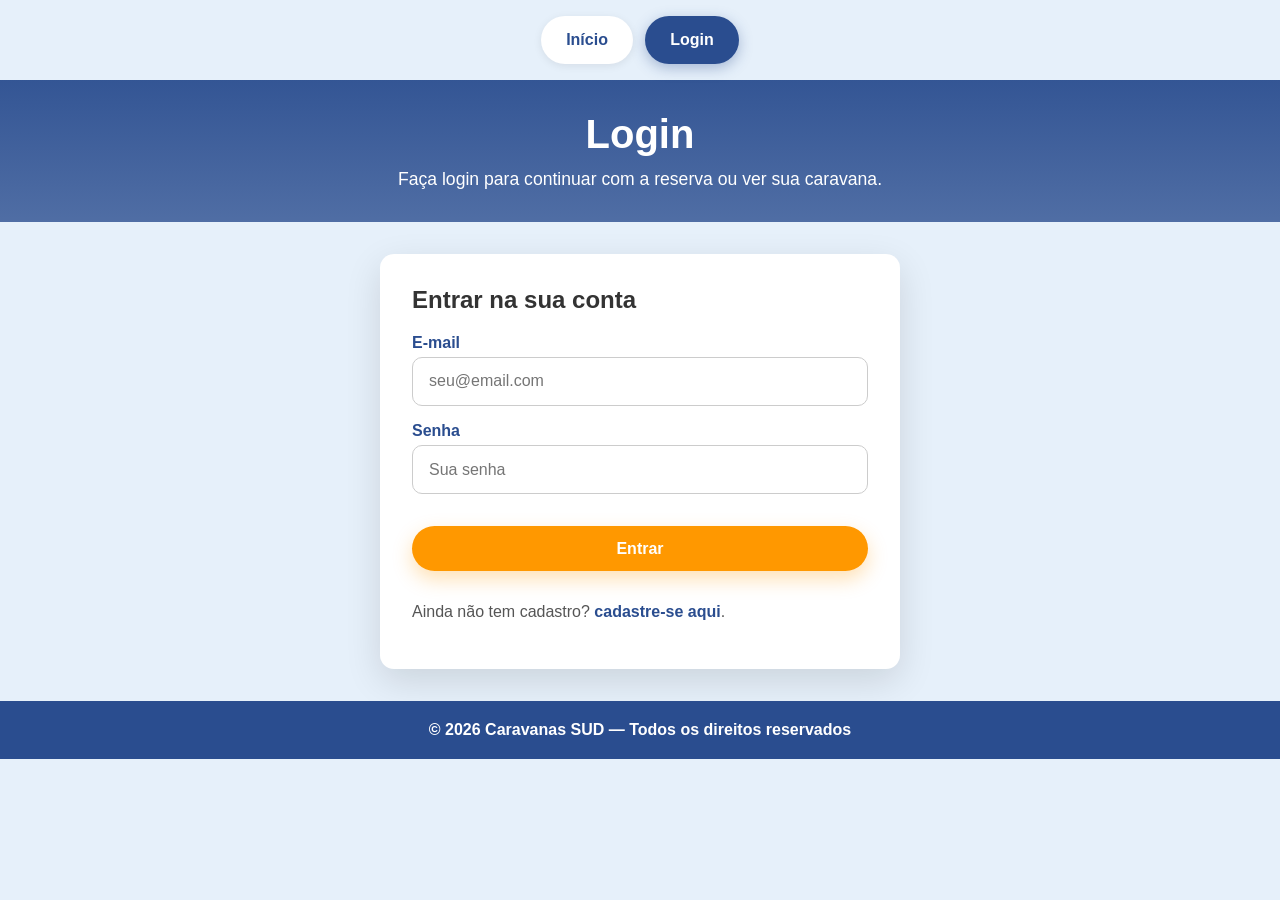
<file: index.html>
<!DOCTYPE html>
<html lang="pt-BR">
<head>
    <meta charset="UTF-8">
    <meta name="viewport" content="width=device-width, initial-scale=1.0">
    <title>Caravanas SUD ao Templo</title>
	<!-- Estilos -->
    <link rel="stylesheet" href="css/base.css" />
    <link rel="stylesheet" href="css/nav.css" />
    <link rel="stylesheet" href="css/modais.css" />
    <link rel="stylesheet" href="css/calendario.css" />
    <link rel="stylesheet" href="css/video.css" />
    <link rel="stylesheet" href="css/responsivo.css" />
</head>
<body>
    <header id="home">
        <!-- Navegação principal -->
		<nav class="top-nav" aria-label="Menu principal">
			<a href="index.html" class="active">Início</a>
			<a href="login.html">Login</a>
			<a href="minha_caravana.html">Minha caravana</a>
		</nav>
		<!-- Imagem do cabeçalho + texto sobreposto (num wrapper próprio, pra não ficar atrás do menu) -->
		<div class="header-hero">
			<img src="img/onibus_com_templo.png" alt="Ônibus e templo" class="header-img" />
			<div class="header-text">
				<h1>Caravanas SUD à Casa do Senhor</h1>
				<p class="subtitle">Uma jornada de fé e serviços de amor</p>
			</div>
		</div>
	</header>

	<main>
		<!-- Seção de requisitos -->
		<section class="grid">
			<!-- Cartão de requisitos -->
			<div class="card">
				<!-- Título do cartão -->
				<h2>Requisitos</h2>
				<!-- Lista de requisitos -->
				<ul>
					<li>✔️ Recomendação válida</li>
					<li>✔️ Reserva de ordenanças antecipada</li>
					<li>✔️ Pagamento da passagem confirmado</li>
				</ul>
			</div>
			<!-- Cartão de custos -->
			<div class="card">
				<!-- Título do cartão -->
				<h2>Custos</h2>
				<!-- Lista de custos -->
				<ul>
					<li>💰 R$205,00 por pessoa</li>
					<li>💳 Pagamento online pelo site da igreja</li>
					<li>💵 Pagamento com cartão de crédito</li>
					<li>📅 Pagar até 15 dias antes da data de saída da caravana</li>
				</ul>
			</div>
		</section>
		<!-- Seção de reservas -->
		<section class="reservas">
			<!-- Cartão de reservas -->
			<div class="card">
				<h2>Reservas de Ordenanças</h2>
				<p>📝 Faça sua reserva online</p>
				<!-- Botão de reserva -->
				<button class="btn-secundario" onclick="window.open('https://www.churchofjesuschrist.org/', '_blank')">Reservar Agora</button>
				<p>📞 Dúvidas? <button type="button" id="linkDuvidasWhatsapp" class="btn-link">Fale com seu líder no WhatsApp</button></p>
			</div>
			<!-- Cartão de horários e logística -->
			<div class="card">
				<h2>Horários e Logistica</h2>
				<ul>
					<li>🕒 Saída: 20hs | Retorno: 14hs</li>
					<li>📍 Embarque: Capela de Cobilândia</li>
					<li>🚌 Transporte em ônibus Marlin Azul</li>
				</ul>
			</div>
		</section>
		<!-- Seção de renovação de recomendação -->
		<section class="recomendacao">
			<div class="card">
				<h2>Precisa renovar sua recomendação?</h2>
				<p>Agende sua entrevista de renovação com o secretário.</p>
				<button id="btnAgendarEntrevista" class="btn-secundario">Agendar minha entrevista</button>
			</div>
		</section>

		<!-- Seção de inscrição -->
		<section class="inscricao">
			<div class="card card-destaque">
				<h2>Inscrição na Caravana</h2>
				<p>Confirme sua presença e envie o número do seu documento com foto.</p>
				<button id="btnAbrirInscricao">Fazer minha inscrição</button>
			</div>
		</section>

		<!-- Modal de inscrição, carregado de partials/modal-inscricao.html -->
		<div data-partial="partials/modal-inscricao.html"></div>

		<!-- Modal de agendamento de entrevista, carregado de partials/modal-entrevista.html -->
		<div data-partial="partials/modal-entrevista.html"></div>

		<!-- Seção de perguntas frequentes -->
		<section class="faq">
			<h2>Perguntas Frequentes</h2>
			<!-- Pergunta 1 -->
			<details>
				<summary>Posso levar crianças?</summary>
				<p>Sim, desde que tenha um adulto responsável para cuidar dela</p>
			</details>
			<!-- Pergunta 2 -->
			<details>
				<summary>E se minha recomendação estiver vencida?</summary>
				<p>É necessário renová-la antes da data de saída da caravana, se esse for o seu caso recomenda-se entrar em contato com o secretário da sua Ala e solicitar uma entrevista com um membro do bispado o mas rápido possível</p>
			</details>
			<!-- Pergunta 3 -->
			<details>
				<summary>Posso mudar a data da minha ida na caravana?</summary>
				<p>Sim, desde que haja vagas disponíveis e seja feito dentro do prazo estabelecido que é de 15 dias antes da data de saída</p>
			</details>
		</section>
		<!-- Seção de inspiração -->
		<section class="inspiração">
			<blockquote>"Ir a Casa do Senhor nos aproxima d'Ele e nos enche de paz."<br><span>- Presidente Thomas S. Monson</span></blockquote>
		</section>
		<!-- Seção de vídeo -->
		<section class="video">
			<h2>Assista ao vídeo</h2>
			<!-- Miniatura clicável que abre o vídeo num modal -->
			<button type="button" id="btnAbrirVideo" class="video-thumb" aria-label="Assistir ao vídeo">
				<img src="img/poster-reservas.png" alt="Prévia do vídeo" />
				<span class="video-play-icon" aria-hidden="true">▶</span>
			</button>
		</section>

		<!-- Modal do vídeo, carregado de partials/modal-video.html -->
		<div data-partial="partials/modal-video.html"></div>
	</main>

	<!-- Menu flutuante (FAB): bolinha "+" que expande com os links -->
	<div class="floating-nav">
		<div id="fabLinks" class="floating-nav-links" hidden>
			<a href="minha_caravana.html" class="floating-link">Minha caravana</a>
			<a href="login.html" class="floating-link">Login</a>
		</div>
		<button type="button" id="fabToggle" class="fab-toggle" aria-label="Abrir menu" aria-expanded="false">＋</button>
	</div>

	<!-- Modal de dúvidas, carregado de partials/modal-duvidas.html -->
	<div data-partial="partials/modal-duvidas.html"></div>

	<!-- Rodapé do site -->
	<footer class="site-footer">
		<p>© 2026 Caravanas SUD — Todos os direitos reservados</p>
	</footer>

	<!-- Scripts (nesta ordem: config primeiro, partials carregam os modais, depois cada funcionalidade) -->
	<script src="js/config.js" defer></script>
	<script src="js/auth.js" defer></script>
	<script src="js/nav.js" defer></script>
	<script src="js/partials.js" defer></script>
	<script src="js/video.js" defer></script>
	<script src="js/inscricao.js" defer></script>
	<script src="js/duvidas.js" defer></script>
	<script src="js/entrevista.js" defer></script>
</body>
</html>
</file>
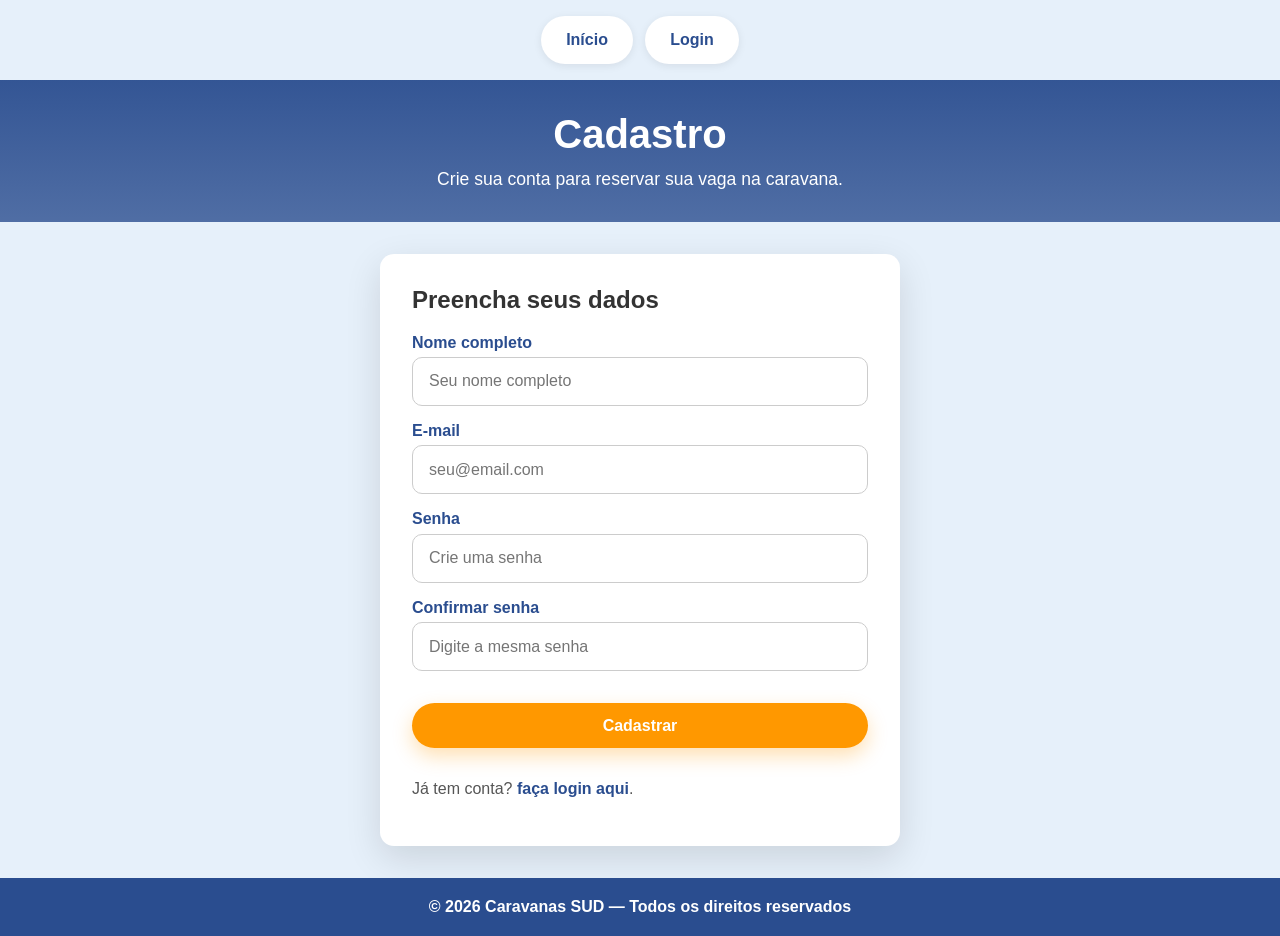
<file: cadastro.html>
<!DOCTYPE html>
<html lang="pt-BR">
<head>
    <meta charset="UTF-8">
    <meta name="viewport" content="width=device-width, initial-scale=1.0">
    <title>Cadastro - Caravanas SUD</title>
    <link rel="stylesheet" href="css/base.css" />
    <link rel="stylesheet" href="css/nav.css" />
</head>
<body>
    <header>
        <nav class="top-nav" aria-label="Menu principal">
            <a href="index.html">Início</a>
            <a href="login.html">Login</a>
            <a href="minha_caravana.html">Minha caravana</a>
        </nav>
        <div class="page-hero">
            <h1>Cadastro</h1>
            <p>Crie sua conta para reservar sua vaga na caravana.</p>
        </div>
    </header>
    <main class="form-page">
        <section class="form-card">
            <h2>Preencha seus dados</h2>
            <form id="formCadastro">
                <label>Nome completo
                    <input type="text" id="inputCadastroNome" placeholder="Seu nome completo" required />
                </label>
                <label>E-mail
                    <input type="email" id="inputCadastroEmail" placeholder="seu@email.com" required />
                </label>
                <label>Senha
                    <input type="password" id="inputCadastroSenha" placeholder="Crie uma senha" required />
                </label>
                <label>Confirmar senha
                    <input type="password" id="inputCadastroConfirmarSenha" placeholder="Digite a mesma senha" required />
                </label>
                <button type="submit">Cadastrar</button>
            </form>
            <p class="small-text">Já tem conta? <a href="login.html">faça login aqui</a>.</p>
        </section>
    </main>
    <footer class="site-footer">
        <p>© 2026 Caravanas SUD — Todos os direitos reservados</p>
    </footer>
    <script src="js/auth.js" defer></script>
    <script src="js/cadastro.js" defer></script>
</body>
</html>
</file>
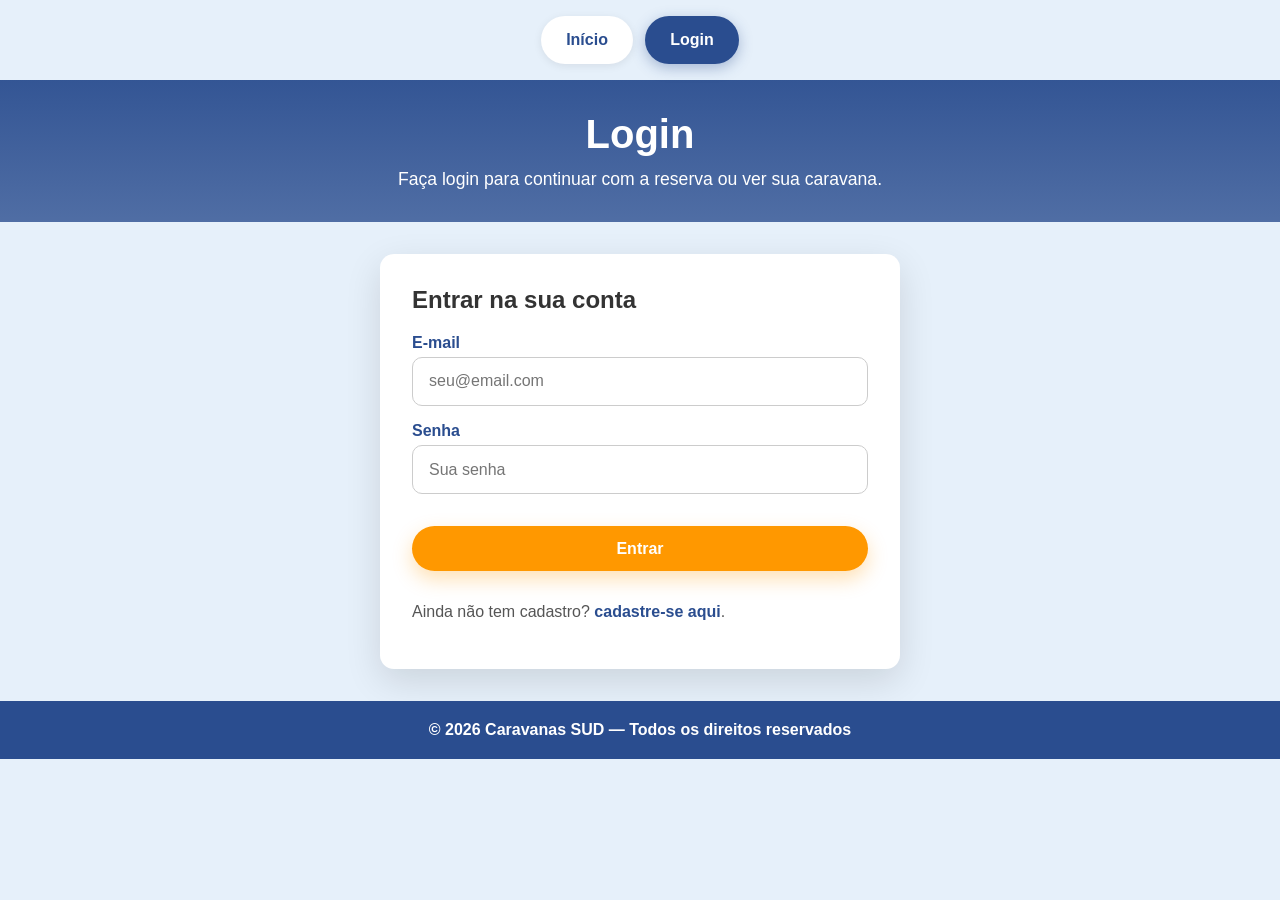
<file: login.html>
<!DOCTYPE html>
<html lang="pt-BR">
<head>
    <meta charset="UTF-8">
    <meta name="viewport" content="width=device-width, initial-scale=1.0">
    <title>Login - Caravanas SUD</title>
    <link rel="stylesheet" href="css/base.css" />
    <link rel="stylesheet" href="css/nav.css" />
</head>
<body>
    <header>
        <nav class="top-nav" aria-label="Menu principal">
            <a href="index.html">Início</a>
            <a href="login.html" class="active">Login</a>
            <a href="minha_caravana.html">Minha caravana</a>
        </nav>
        <div class="page-hero">
            <h1>Login</h1>
            <p>Faça login para continuar com a reserva ou ver sua caravana.</p>
        </div>
    </header>
    <main class="form-page">
        <section class="form-card">
            <h2>Entrar na sua conta</h2>
            <form id="formLogin">
                <label>E-mail
                    <input type="email" id="inputLoginEmail" placeholder="seu@email.com" required />
                </label>
                <label>Senha
                    <input type="password" id="inputLoginSenha" placeholder="Sua senha" required />
                </label>
                <button type="submit">Entrar</button>
            </form>
            <p class="small-text">Ainda não tem cadastro? <a href="cadastro.html">cadastre-se aqui</a>.</p>
        </section>
    </main>
    <footer class="site-footer">
        <p>© 2026 Caravanas SUD — Todos os direitos reservados</p>
    </footer>
    <script src="js/auth.js" defer></script>
    <script src="js/login.js" defer></script>
</body>
</html>
</file>
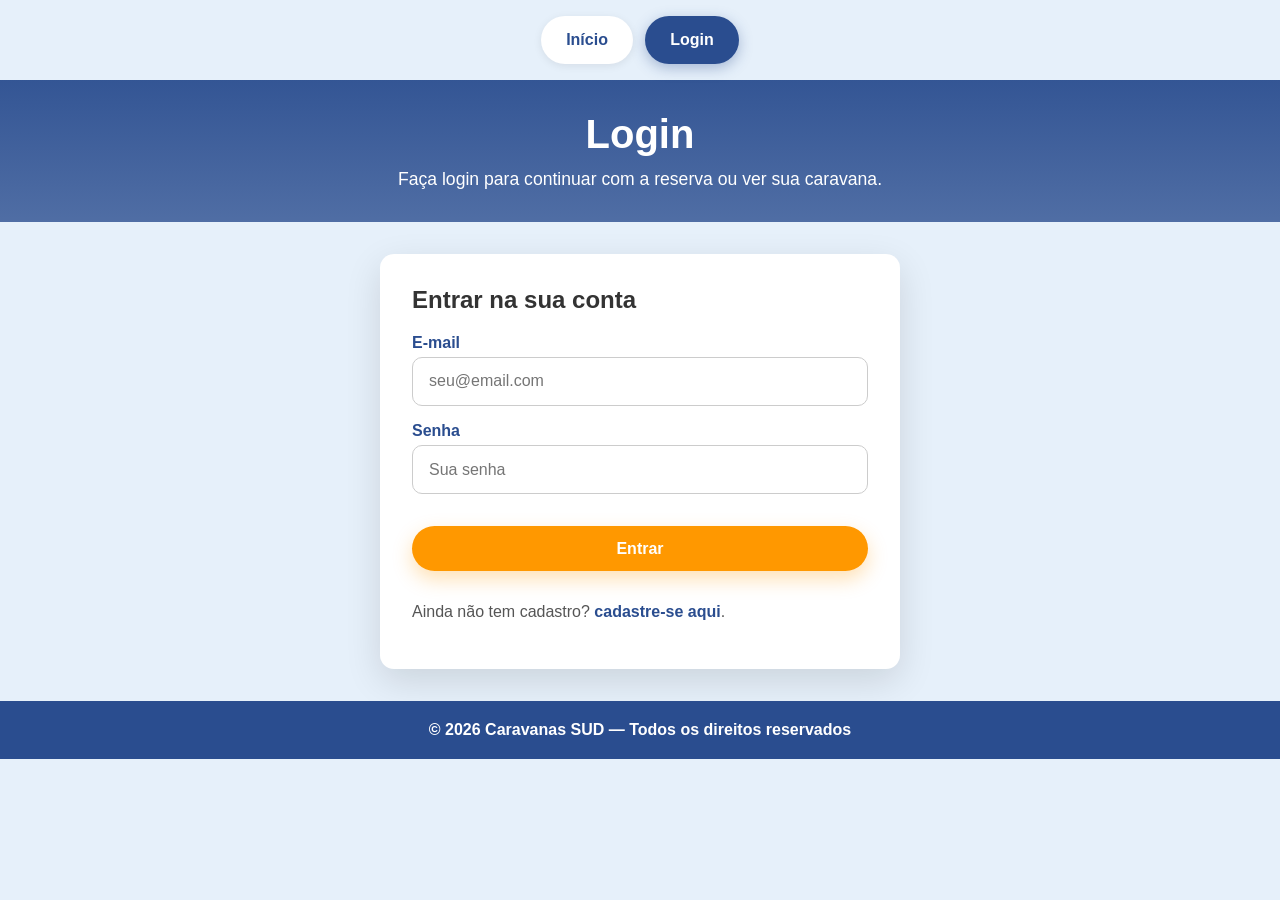
<file: minha_caravana.html>
<!DOCTYPE html>
<html lang="pt-BR">
<head>
    <meta charset="UTF-8">
    <meta name="viewport" content="width=device-width, initial-scale=1.0">
    <title>Minha Caravana - Caravanas SUD</title>
    <link rel="stylesheet" href="css/base.css" />
    <link rel="stylesheet" href="css/nav.css" />
</head>
<body>
    <header>
        <nav class="top-nav" aria-label="Menu principal">
            <a href="index.html">Início</a>
            <a href="login.html">Login</a>
            <a href="minha_caravana.html" class="active">Minha caravana</a>
        </nav>
        <div class="page-hero">
            <h1>Minha Caravana</h1>
            <p>Conheça as caravanas para os templos de Rio de Janeiro e Belo Horizonte.</p>
        </div>
    </header>
    <main class="gallery-page">
        <div class="status-legend">
            <span><span class="status-dot disponivel"></span>Disponível</span>
            <span><span class="status-dot em-breve"></span>Em breve</span>
            <span><span class="status-dot encerrada"></span>Encerrada</span>
        </div>
        <section class="temple-gallery">
            <article class="temple-card rio">
                <div class="temple-content">
                    <span class="temple-title">Rio de Janeiro</span>
                    <ul class="schedule-list">
                        <li>
                            <div>
                                <div class="schedule-label">Ala Vila Velha</div>
                                <div class="schedule-range">27 e 28 de março de 2026</div>
                            </div>
                            <span class="schedule-badge disponivel" data-fim="2026-03-28">Disponível</span>
                        </li>
                        <li>
                            <div>
                                <div class="schedule-label">Ala Guarapari</div>
                                <div class="schedule-range">26 e 27 de junho de 2026</div>
                            </div>
                            <span class="schedule-badge disponivel" data-fim="2026-06-27">Disponível</span>
                        </li>
                        <li>
                            <div>
                                <div class="schedule-label">Alas Itapuã e Riviera da Barra</div>
                                <div class="schedule-range">28 e 29 de agosto de 2026</div>
                            </div>
                            <span class="schedule-badge disponivel" data-fim="2026-08-29">Disponível</span>
                        </li>
                        <li>
                            <div>
                                <div class="schedule-label">Ala Itaparica</div>
                                <div class="schedule-range">18 e 19 de setembro de 2026</div>
                            </div>
                            <span class="schedule-badge disponivel" data-fim="2026-09-19">Disponível</span>
                        </li>
                        <li>
                            <div>
                                <div class="schedule-label">Alas Cobilândia, Vila Velha e Anchieta</div>
                                <div class="schedule-range">30 e 31 de outubro de 2026</div>
                            </div>
                            <span class="schedule-badge disponivel" data-fim="2026-10-31">Disponível</span>
                        </li>
                        <li>
                            <div>
                                <div class="schedule-label">Ala Cobilândia</div>
                                <div class="schedule-range">27 e 28 de novembro de 2026</div>
                            </div>
                            <span class="schedule-badge disponivel" data-fim="2026-11-28">Disponível</span>
                        </li>
                    </ul>
                </div>
            </article>
            <article class="temple-card belo">
                <div class="temple-content">
                    <span class="temple-title">Belo Horizonte</span>
                    <ul class="schedule-list">
                        <li>
                            <div>
                                <div class="schedule-label">Estaca Vila Velha</div>
                                <div class="schedule-range">20 a 25 de julho de 2026</div>
                            </div>
                            <span class="schedule-badge disponivel" data-fim="2026-07-25">Disponível</span>
                        </li>
                        <li>
                            <div>
                                <div class="schedule-label">Estaca Vila Velha</div>
                                <div class="schedule-range">14 a 19 de dezembro de 2026</div>
                            </div>
                            <span class="schedule-badge disponivel" data-fim="2026-12-19">Disponível</span>
                        </li>
                    </ul>
                </div>
            </article>
        </section>
    </main>
    <footer class="site-footer">
        <p>© 2026 Caravanas SUD — Todos os direitos reservados</p>
    </footer>
    <script src="js/auth.js" defer></script>
    <script src="js/minha-caravana.js" defer></script>
</body>
</html>
</file>
<file: css/base.css>
/* Estilos base do site: reset, cabeçalho, cartões, botões e seções gerais */
*, *::before, *::after {
	box-sizing: border-box;
}
body {
	font-family: 'Open Sans', sans-serif;
	background-color: #E6F0FA;
	color: #333;
	margin: 0;
	padding: 0;
}

/* Cabeçalho */
header {
	text-align: center;
}
.header-hero {
	position: relative;
}
.header-img {
	width: 100%;
	max-height: 600px;
	object-fit: cover;
	display: block;
}
.header-text {
	position: absolute;
	top: 0;
	right: 0;
	bottom: 0;
	left: 0;
	display: flex;
	flex-direction: column;
	justify-content: center;
	align-items: center;
	padding: 2rem;
	color: #ffffff;
	background: linear-gradient(rgba(0,0,0,0.45), rgba(0,0,0,0.45));
}
.header-text h1 {
	font-family: 'Montserrat', sans-serif;
	font-size: 3.2rem;
	font-weight: 700;
	letter-spacing: 0.05em;
	margin: 0;
	text-shadow: 0 3px 15px rgba(0, 0, 0, 0.9);
	padding: 1.5rem 2rem;
	background: rgba(42, 77, 143, 0.7);
	border-radius: 10px;
}
.header-text .subtitle {
	font-family: 'Marriweather', serif;
	font-style: italic;
	font-size: 1.45rem;
	margin: 1rem 0 0;
	max-width: 900px;
	text-shadow: 0 2px 12px rgba(0, 0, 0, 0.9);
	padding: 0.75rem 2rem;
	background: rgba(42, 77, 143, 0.65);
	border-radius: 8px;
}

/* Conteúdo principal */
main {
	padding: 2rem;
}

/* Seção em grade (requisitos/custos) */
.grid {
	display: flex;
	gap: 2rem;
	flex-wrap: wrap;
	margin-bottom: 2rem;
}

/* Cartões de informação */
.card {
	background-color: #ffffff;
	border-radius: 8px;
	padding: 1.5rem;
	flex: 1;
	min-width: 280px;
	box-shadow: 0 2px 6px rgba(0,0,0,0,.1);
}
.card h2 {
	color: #2A4D8F;
	margin-bottom: 1rem;
}
.card ul {
	list-style: none;
	padding: 0;
}
.card li {
	margin-bottom: 0.5rem;
}

/* Cartão de destaque (CTA principal, ex: Inscrição na Caravana) */
.card-destaque {
	background-color: #2A4D8F;
	text-align: center;
	box-shadow: 0 20px 45px rgba(42,77,143,0.35);
}
.card-destaque h2 {
	color: #fff;
}
.card-destaque p {
	color: rgba(255,255,255,0.92);
	max-width: 520px;
	margin: 0 auto 1.5rem;
}
.card-destaque button {
	transition: background-color 0.15s ease, transform 0.15s ease, box-shadow 0.15s ease;
}
.card-destaque button:hover {
	transform: translateY(-2px);
}

/* Botões de ação: primário sólido laranja (padrão) */
button {
	background-color: #FF9800;
	color: white;
	border: none;
	padding: 0.85rem 1.6rem;
	font-size: 1rem;
	font-weight: 700;
	font-family: inherit;
	border-radius: 999px;
	cursor: pointer;
	margin: 1rem 0;
	box-shadow: 0 8px 20px rgba(255,152,0,0.3);
	transition: background-color 0.15s ease, transform 0.1s ease, box-shadow 0.15s ease;
}
button:hover {
	background-color: #e08600;
}
button:active {
	transform: scale(0.98);
}
button:disabled {
	opacity: 0.45;
	cursor: not-allowed;
	box-shadow: none;
	transform: none;
}
button:disabled:hover {
	background-color: #FF9800;
}

/* Botão de link de texto (ex: "Fale com seu líder no WhatsApp") */
.btn-link {
	background: none;
	border: none;
	color: #2A4D8F;
	font-weight: 700;
	font-size: 0.98rem;
	cursor: pointer;
	padding: 0;
	margin: 0;
	box-shadow: none;
	text-decoration: underline;
	text-underline-offset: 3px;
	display: inline;
}
.btn-link:hover {
	background: none;
	color: #FF9800;
}

/* Perguntas frequentes */
.faq h2 {
	color: #2A4D8F;
	margin-bottom: 1rem;
}
.faq details {
	background-color: #ffffff;
	border-radius: 8px;
	padding: 1rem 1.25rem;
	margin-bottom: 0.75rem;
	box-shadow: 0 2px 6px rgba(0,0,0,0.08);
}
.faq summary {
	list-style: none;
	cursor: pointer;
	font-weight: 600;
	color: #2A4D8F;
	display: flex;
	align-items: center;
	justify-content: space-between;
	gap: 1rem;
}
.faq summary::-webkit-details-marker {
	display: none;
}
.faq summary::after {
	content: '';
	flex: none;
	width: 28px;
	height: 28px;
	border-radius: 50%;
	background-color: #E6F0FA;
	background-image: url("data:image/svg+xml,%3Csvg xmlns='http://www.w3.org/2000/svg' viewBox='0 0 20 20' fill='none' stroke='%232A4D8F' stroke-width='2' stroke-linecap='round' stroke-linejoin='round'%3E%3Cpath d='M5.5 7.5L10 12L14.5 7.5'/%3E%3C/svg%3E");
	background-repeat: no-repeat;
	background-position: center;
	background-size: 14px;
	transition: transform 0.2s ease, background-color 0.2s ease;
}
.faq details[open] summary::after {
	transform: rotate(180deg);
	background-color: #2A4D8F;
	background-image: url("data:image/svg+xml,%3Csvg xmlns='http://www.w3.org/2000/svg' viewBox='0 0 20 20' fill='none' stroke='%23ffffff' stroke-width='2' stroke-linecap='round' stroke-linejoin='round'%3E%3Cpath d='M5.5 7.5L10 12L14.5 7.5'/%3E%3C/svg%3E");
}
.faq details[open] summary {
	margin-bottom: 0.5rem;
}
.faq details p {
	margin: 0;
	color: #555;
	line-height: 1.5;
}

/* Seção de inspiração */
.inspiracao {
	text-align: center;
	margin-top: 2rem;
}
blockquote {
	font-family: 'Marriweather', serif;
	font-style: italic;
	font-size: 1.2rem;
	color: #2A4D8F;
}

/* Seção de vídeo (miniatura e modal ficam em video.css) */
.video {
	margin-top: 1rem;
}

/* Seção de inscrição / recomendação (só o espaçamento; o resto está em modais.css) */
.inscricao,
.recomendacao {
	margin-bottom: 2rem;
}
</file>
<file: css/nav.css>
/* Navegação (menu superior e flutuante), rodapé, e páginas de cadastro/login/minha caravana */

/* Menu superior (dentro do header) */
.top-nav {
	display: flex;
	justify-content: center;
	gap: 0.75rem;
	flex-wrap: wrap;
	margin: 1rem auto;
	padding: 0 1rem;
}
.top-nav a {
	background-color: #fff;
	color: #2A4D8F;
	border: 2px solid transparent;
	display: inline-flex;
	align-items: center;
	justify-content: center;
	padding: 0.8rem 1.45rem;
	font-size: 1rem;
	font-weight: 700;
	border-radius: 999px;
	cursor: pointer;
	box-shadow: 0 2px 8px rgba(0, 0, 0, 0.08);
	transition: background-color 0.15s ease, box-shadow 0.15s ease;
	text-decoration: none;
}
.top-nav a:hover,
.top-nav a:focus-visible {
	background-color: #F0F6FC;
}
.top-nav a:focus-visible {
	outline: 3px solid rgba(42, 77, 143, 0.4);
	outline-offset: 3px;
}
/* destaca o link da página atual no menu superior (ex: "Início" na index) */
.top-nav a.active {
	background-color: #2A4D8F;
	color: #fff;
	box-shadow: 0 4px 14px rgba(42, 77, 143, 0.35);
}
.top-nav a.active:hover,
.top-nav a.active:focus-visible {
	background-color: #2A4D8F;
}
/* páginas ainda sem função real (protótipo visual) ficam com visual apagado */
.top-nav a.stub {
	background-color: transparent;
	color: #8a94a3;
	border-color: #dbe4f0;
	box-shadow: none;
}
.top-nav a.stub:hover {
	background-color: transparent;
	border-color: #c3d0e0;
}
/* links escondidos via JS (auth.js) -- precisa sobrescrever o display do link */
.top-nav a[hidden],
.floating-link[hidden] {
	display: none;
}

/* Menu flutuante no canto inferior direito (FAB: bolinha "+" que expande) */
.floating-nav {
	position: fixed;
	right: 1rem;
	bottom: 1.5rem;
	z-index: 150;
	display: flex;
	flex-direction: column;
	align-items: flex-end;
	gap: 0.6rem;
}
.floating-nav-links {
	display: flex;
	flex-direction: column;
	align-items: flex-end;
	gap: 0.5rem;
}
.floating-nav-links[hidden] {
	display: none;
}
.floating-link {
	background-color: #fff;
	color: #2A4D8F;
	padding: 0.65rem 1.1rem;
	font-size: 0.92rem;
	font-weight: 700;
	border-radius: 999px;
	text-decoration: none;
	box-shadow: 0 6px 18px rgba(0, 0, 0, 0.15);
	display: inline-flex;
	align-items: center;
	justify-content: center;
	animation: slideUp 0.18s ease;
}
.floating-link:hover,
.floating-link:focus-visible {
	background-color: #F0F6FC;
	outline: 3px solid rgba(42, 77, 143, 0.4);
	outline-offset: 3px;
}
.floating-link.stub {
	color: #8a94a3;
}
.fab-toggle {
	width: 58px;
	height: 58px;
	border-radius: 50%;
	background-color: #FF9800;
	color: #fff;
	border: none;
	box-shadow: 0 10px 26px rgba(0, 0, 0, 0.25);
	cursor: pointer;
	display: flex;
	align-items: center;
	justify-content: center;
	font-size: 1.5rem;
	font-weight: 700;
	padding: 0;
	margin: 0;
}
.fab-toggle:hover {
	background-color: #e08600;
}
@keyframes slideUp {
	from { opacity: 0; transform: translateY(10px); }
	to { opacity: 1; transform: translateY(0); }
}

/* Cabeçalho das páginas de cadastro/login/minha caravana */
.page-hero {
	padding: 2rem 1rem;
	background: linear-gradient(180deg, rgba(42,77,143,0.95) 0%, rgba(42,77,143,0.8) 100%);
	color: white;
}
.page-hero h1 {
	margin: 0;
	font-size: 2.5rem;
}
.page-hero p {
	margin: 0.75rem auto 0;
	max-width: 760px;
	font-size: 1.1rem;
}

/* Cartão de formulário (cadastro/login) */
.form-page,
.gallery-page {
	padding: 2rem 1rem;
}
.form-card {
	max-width: 520px;
	margin: 0 auto;
	background: white;
	padding: 2rem;
	border-radius: 14px;
	box-shadow: 0 12px 36px rgba(0,0,0,0.12);
}
.form-card h2 {
	margin-top: 0;
}
.form-card form {
	display: grid;
	gap: 1rem;
}
.form-card label {
	display: grid;
	gap: 0.35rem;
	font-weight: 600;
	color: #2A4D8F;
}
.form-card input {
	padding: 0.9rem 1rem;
	border: 1px solid #ccc;
	border-radius: 10px;
	font-size: 1rem;
}
.small-text {
	margin-top: 1rem;
	color: #555;
}
.small-text a {
	color: #2A4D8F;
	text-decoration: none;
	font-weight: 700;
}

/* Galeria de templos (minha_caravana.html) */
.temple-gallery {
	display: grid;
	grid-template-columns: repeat(auto-fit, minmax(320px, 1fr));
	gap: 1.5rem;
}
.temple-card {
	position: relative;
	min-height: 380px;
	border-radius: 18px;
	overflow: hidden;
	box-shadow: 0 20px 40px rgba(0,0,0,0.14);
	background-size: cover;
	background-position: center;
}
.temple-card::before {
	content: '';
	position: absolute;
	top: 0;
	left: 0;
	right: 0;
	bottom: 0;
	background: linear-gradient(180deg, rgba(0,0,0,0.15) 0%, rgba(20,30,50,0.85) 58%, rgba(20,30,50,0.94) 100%);
}
.temple-card.rio {
	background-image: url('../img/rio_de_janeiro.jpg');
	background-position: center 78%;
}
.temple-card.belo {
	background-image: url('../img/belo_horizonte.jpg');
}
.temple-content {
	position: relative;
	height: 100%;
	display: flex;
	flex-direction: column;
	justify-content: flex-end;
	padding: 2rem;
	color: white;
}
.temple-title {
	display: inline-block;
	font-size: 2rem;
	font-weight: 700;
	margin-bottom: 1rem;
}
.schedule-list {
	list-style: none;
	padding: 0;
	margin: 0;
}
.schedule-list li {
	display: flex;
	align-items: center;
	justify-content: space-between;
	gap: 1rem;
	padding: 0.75rem 0.9rem;
	background: rgba(255, 255, 255, 0.1);
	border-radius: 10px;
	margin-bottom: 0.5rem;
}
.schedule-label {
	font-weight: 700;
	font-size: 0.95rem;
}
.schedule-range {
	font-size: 0.85rem;
	opacity: 0.85;
	margin-top: 0.15rem;
}
.schedule-badge {
	padding: 0.3rem 0.75rem;
	border-radius: 999px;
	font-size: 0.75rem;
	font-weight: 700;
	white-space: nowrap;
	flex: none;
}
.schedule-badge.disponivel {
	background: #E5F4EA;
	color: #1E7B34;
}
.schedule-badge.em-breve {
	background: #FFF3E0;
	color: #B15B00;
}
.schedule-badge.encerrada {
	background: #EEF1F5;
	color: #8A94A3;
}

/* Legenda de status acima da galeria de templos */
.status-legend {
	display: flex;
	gap: 1.25rem;
	flex-wrap: wrap;
	margin-bottom: 1.25rem;
	font-size: 0.85rem;
	color: #4a5568;
}
.status-legend span {
	display: inline-flex;
	align-items: center;
	gap: 0.4rem;
}
.status-dot {
	width: 10px;
	height: 10px;
	border-radius: 50%;
	display: inline-block;
}
.status-dot.disponivel {
	background: #1E7B34;
}
.status-dot.em-breve {
	background: #B15B00;
}
.status-dot.encerrada {
	background: #8A94A3;
}

/* Rodapé do site */
.site-footer {
	background: #2A4D8F;
	color: #fff;
	text-align: center;
	padding: 1.25rem 1rem;
	position: relative;
	z-index: 10;
}
.site-footer p {
	margin: 0;
	font-weight: 600;
}

@media (max-width: 680px) {
	.page-hero h1 {
		font-size: 2rem;
	}
	.top-nav {
		justify-content: center;
	}
}
</file>
<file: css/calendario.css>
/* Calendário customizado usado no agendamento de entrevista de recomendação */
.calendario {
	margin: 0.75rem 0 1rem;
	background: #F7FAFD;
	border: 1px solid #e1e8f0;
	border-radius: 8px;
	padding: 0.85rem;
}
.calendario-cabecalho {
	display: flex;
	align-items: center;
	justify-content: space-between;
	margin-bottom: 0.6rem;
}
.calendario-cabecalho span {
	font-weight: bold;
	color: #2A4D8F;
	text-transform: capitalize;
}
.cal-nav {
	background: #E6F0FA;
	color: #2A4D8F;
	border: none;
	width: 30px;
	height: 30px;
	border-radius: 50%;
	font-size: 1.1rem;
	padding: 0;
	margin: 0;
	line-height: 1;
}
.cal-nav:hover {
	background: #2A4D8F;
	color: #fff;
}
.cal-nav:disabled {
	opacity: 0.3;
	cursor: not-allowed;
	background: #E6F0FA;
	color: #2A4D8F;
}
.calendario-dias-semana {
	display: grid;
	grid-template-columns: repeat(7, 1fr);
	text-align: center;
	font-size: 0.75rem;
	color: #8a94a3;
	margin-bottom: 0.35rem;
}
.calendario-grade {
	display: grid;
	grid-template-columns: repeat(7, 1fr);
	gap: 4px;
}
.cal-dia {
	aspect-ratio: 1;
	width: 100%;
	border: none;
	background: #ffffff;
	border-radius: 6px;
	font-size: 0.85rem;
	color: #333;
	padding: 0;
	margin: 0;
	display: flex;
	align-items: center;
	justify-content: center;
}
.cal-dia:hover:not(:disabled) {
	background-color: #E6F0FA;
	color: #2A4D8F;
}
.cal-vazio {
	background: transparent;
	cursor: default;
}
.cal-dia-desabilitado {
	background: transparent;
	color: #c9d0da;
	cursor: not-allowed;
}
.cal-dia-hoje {
	box-shadow: inset 0 0 0 2px #2A4D8F;
}
.cal-dia-selecionado {
	background-color: #FF9800 !important;
	color: #fff !important;
	font-weight: bold;
}
</file>
<file: css/video.css>
/* Miniatura clicável que abre o vídeo no modal */
.video-thumb {
	position: relative;
	display: block;
	width: 100%;
	max-width: 600px;
	padding: 0;
	margin: 1rem 0 0;
	border: none;
	border-radius: 8px;
	overflow: hidden;
	cursor: pointer;
	background: none;
}
.video-thumb img {
	width: 100%;
	display: block;
	border-radius: 8px;
	transition: filter 0.2s ease;
}
.video-thumb:hover img {
	filter: brightness(0.85);
}
.video-play-icon {
	position: absolute;
	top: 50%;
	left: 50%;
	transform: translate(-50%, -50%);
	width: 64px;
	height: 64px;
	border-radius: 50%;
	background: rgba(255, 152, 0, 0.9);
	color: #fff;
	display: flex;
	align-items: center;
	justify-content: center;
	font-size: 1.4rem;
	padding-left: 4px;
	transition: transform 0.15s ease, background-color 0.15s ease;
}
.video-thumb:hover .video-play-icon {
	background-color: #FF9800;
	transform: translate(-50%, -50%) scale(1.08);
}

/* Modal do vídeo (estilo "cinema": fundo escuro, sem card branco) */
.modal-overlay-video {
	background: rgba(0, 0, 0, 0.85);
}
.modal-video {
	max-width: 900px;
	width: 100%;
	padding: 0.75rem;
	background: #111;
	box-shadow: none;
}
.modal-video video {
	width: 100%;
	max-height: 80vh;
	display: block;
	border-radius: 6px;
	background: #000;
}
.modal-fechar-video {
	background: rgba(255, 255, 255, 0.15);
	color: #fff;
}
.modal-fechar-video:hover {
	background: rgba(255, 255, 255, 0.3);
	color: #fff;
}
</file>
<file: css/responsivo.css>
/* Responsividade para tablets e celulares */
@media (max-width: 768px) {
	main {
		padding: 1rem;
	}
	.header-img {
		max-height: 320px;
	}
	.header-text {
		padding: 1rem;
	}
	.header-text h1 {
		font-size: 2rem;
		padding: 1rem 1.25rem;
	}
	.header-text .subtitle {
		font-size: 1.1rem;
		padding: 0.5rem 1.25rem;
	}
	.grid {
		gap: 1rem;
	}
	.card {
		min-width: 100%;
		padding: 1.25rem;
	}
	button {
		width: 100%;
		padding: 0.85rem 1rem;
	}
	.modal-botoes {
		flex-direction: column;
	}
	.modal-botoes button {
		width: 100%;
	}
	.modal {
		padding: 1.5rem;
	}
	.busca-nome {
		max-width: 100%;
	}
}

@media (max-width: 480px) {
	.header-text h1 {
		font-size: 1.5rem;
	}
	.header-text .subtitle {
		font-size: 0.95rem;
	}
}
</file>
<file: css/modais.css>
/* Estilos comuns aos 3 modais (inscrição, dúvidas e agendamento de entrevista) */

/* Campo de busca por nome (modal de inscrição) */
.busca-nome {
	position: relative;
	max-width: 480px;
}
.busca-nome input {
	width: 100%;
	box-sizing: border-box;
	padding: 0.75rem 1rem;
	font-size: 1rem;
	border: 1px solid #ccc;
	border-radius: 10px;
}
.resultados-busca {
	list-style: none;
	margin: 0.4rem 0 0;
	padding: 0.35rem;
	position: absolute;
	top: 100%;
	left: 0;
	right: 0;
	background: #fff;
	border: 1px solid #e1e8f0;
	border-radius: 8px;
	box-shadow: 0 8px 20px rgba(0,0,0,0.14);
	max-height: 260px;
	overflow-y: auto;
	z-index: 10;
	scrollbar-width: thin;
}
.resultados-busca::-webkit-scrollbar {
	width: 8px;
}
.resultados-busca::-webkit-scrollbar-thumb {
	background-color: #d5dce6;
	border-radius: 4px;
}
.resultados-busca li {
	display: flex;
	align-items: center;
	gap: 0.65rem;
	padding: 0.55rem 0.6rem;
	border-radius: 6px;
	cursor: pointer;
	color: #333;
	font-size: 0.95rem;
	transition: background-color 0.15s ease, color 0.15s ease;
}
.resultados-busca li + li {
	margin-top: 2px;
}
.resultados-busca li:hover {
	background-color: #E6F0FA;
	color: #2A4D8F;
}
.resultado-avatar {
	flex: none;
	width: 30px;
	height: 30px;
	border-radius: 50%;
	background: #2A4D8F;
	color: #fff;
	font-size: 0.8rem;
	font-weight: bold;
	display: flex;
	align-items: center;
	justify-content: center;
}
.busca-mensagem {
	margin-top: 0.5rem;
	color: #555;
}

/* Estrutura geral do modal */
.modal-overlay {
	position: fixed;
	inset: 0;
	background: rgba(0,0,0,0.5);
	display: flex;
	align-items: center;
	justify-content: center;
	z-index: 100;
	padding: 1rem;
}
/* [hidden] precisa vencer o display:flex acima, senão o modal aparece mesmo fechado */
.modal-overlay[hidden] {
	display: none;
}
.modal {
	background: #fff;
	border-radius: 10px;
	padding: 2rem;
	max-width: 420px;
	width: 100%;
	position: relative;
	box-shadow: 0 10px 30px rgba(0,0,0,0.3);
}
.modal h3 {
	color: #2A4D8F;
	margin-top: 0;
}
.modal-nome {
	font-size: 1.2rem;
	font-weight: bold;
	color: #2A4D8F;
}
.modal-info {
	margin: 0.5rem 0 1rem;
}
.modal-nascimento {
	color: #555;
	margin: 0.2rem 0;
}
.modal-botoes {
	display: flex;
	gap: 1rem;
	flex-wrap: wrap;
}
.btn-secundario {
	background: transparent;
	color: #2A4D8F;
	border: 2px solid #2A4D8F;
	box-shadow: none;
}
.btn-secundario:hover {
	background-color: #2A4D8F;
	color: #fff;
}
.modal-fechar {
	position: absolute;
	top: 0.75rem;
	right: 0.75rem;
	width: 32px;
	height: 32px;
	display: flex;
	align-items: center;
	justify-content: center;
	background: #E6F0FA;
	color: #2A4D8F;
	font-size: 1.3rem;
	padding: 0;
	margin: 0;
	line-height: 1;
	border-radius: 50%;
}
.modal-fechar:hover {
	background: #2A4D8F;
	color: #fff;
}

/* Campos de texto dentro do modal (ex: número do documento) */
#etapaDocumento input,
#etapaRevisao input {
	width: 100%;
	box-sizing: border-box;
	padding: 0.65rem 1rem;
	font-size: 1rem;
	border: 1px solid #ccc;
	border-radius: 10px;
	margin: 0.5rem 0 1rem;
}

/* Seletores (dropdown) dentro do modal, ex: horário da entrevista */
.modal select {
	appearance: none;
	-webkit-appearance: none;
	-moz-appearance: none;
	width: 100%;
	box-sizing: border-box;
	padding: 0.65rem 2.25rem 0.65rem 1rem;
	font-size: 1rem;
	font-family: inherit;
	color: #333;
	border: 1px solid #ccc;
	border-radius: 10px;
	margin: 0.5rem 0 1rem;
	background-color: #fff;
	background-image: url("data:image/svg+xml,%3Csvg xmlns='http://www.w3.org/2000/svg' viewBox='0 0 20 20' fill='%232A4D8F'%3E%3Cpath d='M5.25 7.5L10 12.25L14.75 7.5H5.25Z'/%3E%3C/svg%3E");
	background-repeat: no-repeat;
	background-position: right 0.85rem center;
	background-size: 14px;
	cursor: pointer;
	transition: border-color 0.15s ease, box-shadow 0.15s ease;
}
.modal select:hover {
	border-color: #2A4D8F;
}
.modal select:focus {
	outline: none;
	border-color: #2A4D8F;
	box-shadow: 0 0 0 3px rgba(42,77,143,0.15);
}

/* Mensagens de erro e sucesso */
.modal-erro {
	color: #c0392b;
	background-color: #fdecea;
	border: 1px solid #f5c6c0;
	border-radius: 5px;
	padding: 0.65rem 0.9rem;
	font-size: 0.9rem;
}
.modal-sucesso {
	font-size: 1.1rem;
}

/* Lista de assuntos (modal de dúvidas) */
.lista-assuntos {
	display: flex;
	flex-direction: column;
	gap: 0.6rem;
}
.assunto-btn {
	text-align: left;
	padding: 0.85rem 1.1rem;
	border-radius: 12px;
	border: 2px solid #dbe4f0;
	background: #fff;
	color: #333;
	font-weight: 600;
	font-size: 1rem;
	cursor: pointer;
	box-shadow: none;
	margin: 0;
	transition: background-color 0.15s ease, border-color 0.15s ease, color 0.15s ease;
}
.assunto-btn:hover {
	background-color: #E6F0FA;
	border-color: #2A4D8F;
	color: #2A4D8F;
}
.assunto-btn.selecionado {
	background-color: #2A4D8F;
	border-color: #2A4D8F;
	color: #fff;
}
</file>
